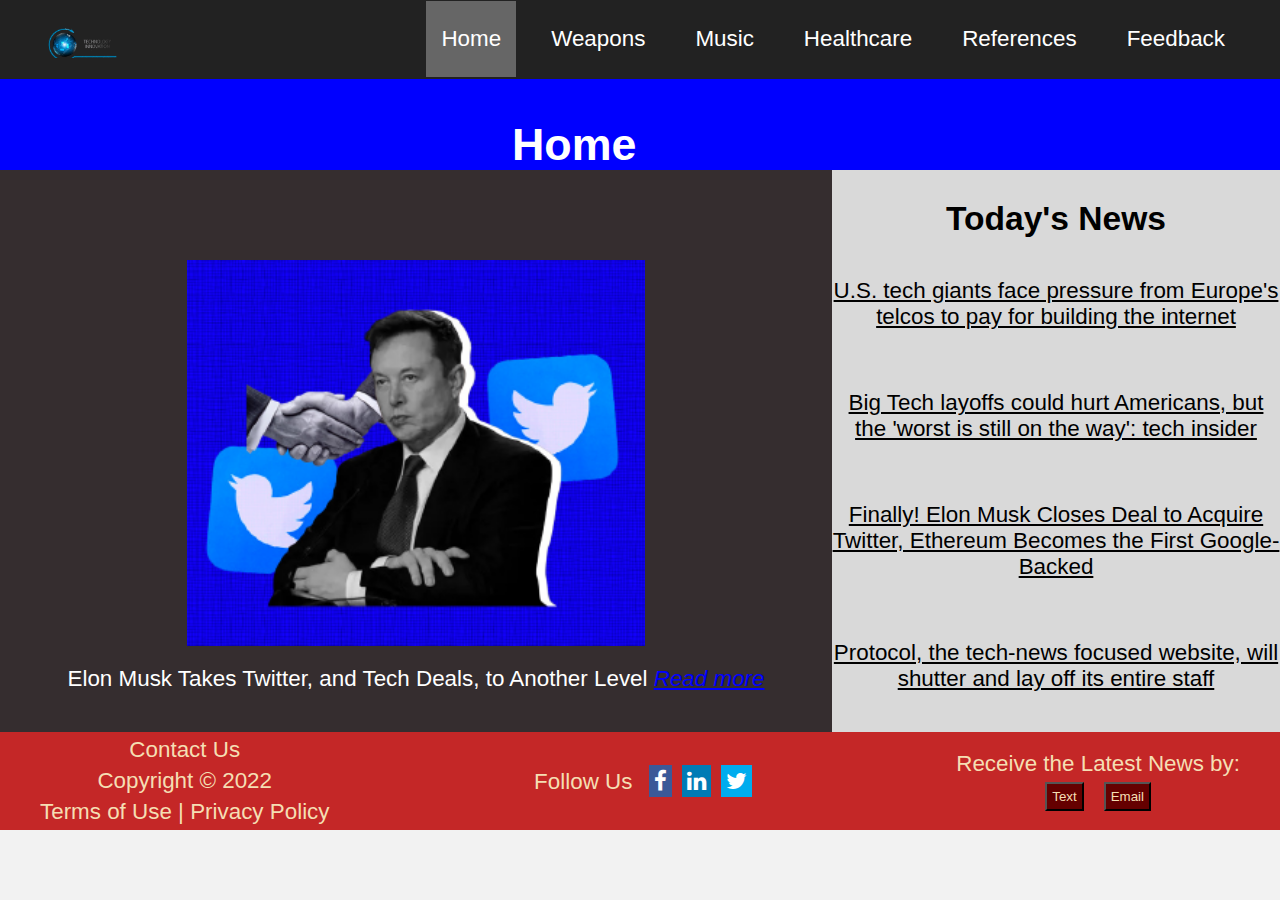
<file: index.html>
<!DOCTYPE html>
<html lang="en">
<head>
    <meta charset="UTF-8">
    <meta http-equiv="X-UA-Compatible" content="IE=edge">
    <meta name="viewport" content="width=device-width, initial-scale=1.0">
    <link rel="stylesheet" href="./assets/css/mainstyles.css">
    <link rel="stylesheet" href="https://cdnjs.cloudflare.com/ajax/libs/font-awesome/4.7.0/css/font-awesome.min.css">
    <title>Home page</title> 
</head>
<body>

    <nav>
        <ul class="menu">
          <li class="logo"><a href="index.html"><img src="./assets/images/logo-website.png" alt="Logo"></a></li>
          <li class="item"><a href="index.html">Home</a></li>
          <li class="item"><a href="weapons.html">Weapons</a></li>
          <li class="item"><a href="music.html">Music</a></li>
          <li class="item"><a href="healthcare.html">Healthcare</a></li>
          <li class="item"><a href="references.html">References</a></li>
          <li class="item"><a href="feedback.html">Feedback</a></li>
          <li class="toggle"><a href="#"><i class="fa fa-bars"></i></a></li>
        </ul>
    </nav>
        
    <div class="selected-menu">
        <h1 class="selected-menu-text">Home</h1>
    </div>
    <div class="main-content">
        <div class="main-img-with-text">
            <a href="https://www.nytimes.com/2022/10/28/technology/twitter-deal-musk-tech-companies.html" target="_blank"><img src="./assets/images/Elon-Musk.PNG" alt="Elon Musk News"></a>
            <p>Elon Musk Takes Twitter, and Tech Deals, to Another Level <a href="https://www.nytimes.com/2022/10/28/technology/twitter-deal-musk-tech-companies.html" target="_blank"> <i>Read more</i></a></p>
        </div>
        <div class="news-content">
            <h2>Today's News</h2>
            <a href="https://www.benton.org/headlines/us-tech-giants-face-pressure-europe%E2%80%99s-telecommunications-companies-pay-building-internet" target="_blank">U.S. tech giants face pressure from Europe's telcos to pay for building the internet</a>
            <a href="https://www.foxbusiness.com/technology/big-tech-layoffs-hurt-americans-worst-still-way-tech-insider" target="_blank">Big Tech layoffs could hurt Americans, but the 'worst is still on the way': tech insider</a>
            <a href="https://www.analyticsinsight.net/top-tech-news-today-finally-elon-musk-closes-deal-to-acquire-twitter-ethereum-becomes-the-first-google-backed-blockchain/" target="_blank">Finally! Elon Musk Closes Deal to Acquire Twitter, Ethereum Becomes the First Google-Backed</a>
            <a href="https://www.cnn.com/2022/11/15/media/protocol/index.html" target="_blank">Protocol, the tech-news focused website, will shutter and lay off its entire staff</a>
        </div>
    </div>
    <footer class="footer-container">
        <div class="contact-us-container">
            <p>Contact Us</p>
            <p>Copyright © 2022</p>
            <p>Terms of Use | Privacy Policy</p>
        </div>
        <div class="follow-us-container">
            <p>Follow Us <a href="#" class="fa fa-facebook"></a><a href="#" class="fa fa-linkedin"></a><a href="#" class="fa fa-twitter"></a></p>
        </div>
        <div class="receive-news-via-container">
            <p>Receive the Latest News by:</p>
            <div class="receive-news-buttons-container">  
                <button>Text</button>
                <button>Email</button>
            </div>
        </div>
    </footer>
    <script src="./assets/js/index.js"></script>
</body>
</html>
</file>
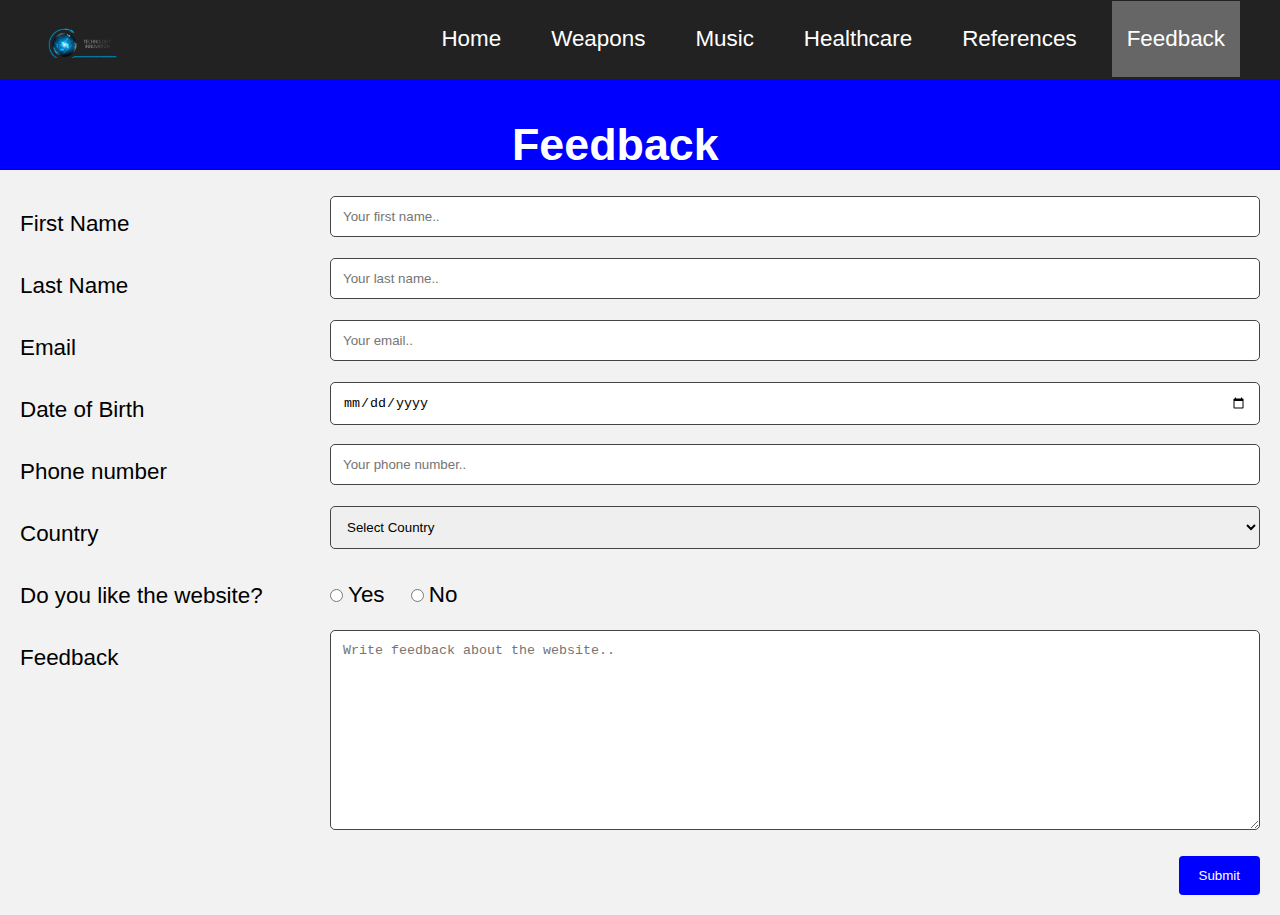
<file: feedback.html>
<!DOCTYPE html>
<html lang="en">
<head>
    <meta charset="UTF-8">
    <meta http-equiv="X-UA-Compatible" content="IE=edge">
    <meta name="viewport" content="width=device-width, initial-scale=1.0">
    <link rel="stylesheet" href="./assets/css/mainstyles.css">
    <link rel="stylesheet" href="./assets/css/feedbackstyle.css">
    <link rel="stylesheet" href="https://cdnjs.cloudflare.com/ajax/libs/font-awesome/4.7.0/css/font-awesome.min.css">
    <title>Feedback page</title>
</head>
<body>

    <nav>
      <ul class="menu">
        <li class="logo"><a href="#"><img src="./assets/images/logo-website.png" alt="Logo"></a></li>
        <li class="item"><a href="index.html">Home</a></li>
        <li class="item"><a href="weapons.html">Weapons</a></li>
        <li class="item"><a href="music.html">Music</a></li>
        <li class="item"><a href="healthcare.html">Healthcare</a></li>
        <li class="item"><a href="references.html">References</a></li>
        <li class="item"><a href="feedback.html">Feedback</a></li>
        <li class="toggle"><a href="#"><i class="fa fa-bars"></i></a></li>
      </ul>
    </nav>
    
    <div class="selected-menu">
        <h1 class="selected-menu-text">Feedback</h1>
    </div>
    <div class="form-container"> 
        <form>    

            <div class="row-container">    
                <div class="label-container">    
                    <label for="fName">First Name</label>    
                </div>    
                <div class="input-container">    
                    <input type="text" id="fName" name="firstname" placeholder="Your first name.." required>    
                </div>    
            </div>    

            <div class="row-container">    
                <div class="label-container">    
                    <label for="lName">Last Name</label>    
                </div>    
                <div class="input-container">    
                    <input type="text" id="lName" name="lastname" placeholder="Your last name.." required>    
                </div>    
            </div>    

            <div class="row-container">    
                <div class="label-container">    
                    <label for="email">Email</label>    
                </div>    
                <div class="input-container">    
                    <input type="email" id="email" name="mailid" placeholder="Your email.." required>    
                </div>    
            </div>

            <div class="row-container">    
                <div class="label-container">    
                    <label for="birthday">Date of Birth</label>    
                </div>    
                <div class="input-container">    
                    <input type="date" id="birthday" name="birthday" min="1920-01-01" required>    
                </div>    
            </div>

            <div class="row-container">    
                <div class="label-container">    
                    <label for="phone">Phone number</label>    
                </div>    
                <div class="input-container">    
                    <input type="tel" id="phone" name="phone" placeholder="Your phone number.." pattern="[0-9]{3}[0-9]{3}[0-9]{4}">    
                </div>    
            </div>     

            <div class="row-container">    
                <div class="label-container">    
                    <label for="country">Country</label>    
                </div>    
                <div class="input-container">    
                    <select id="country" name="country" required>     
                        <option value="">Select Country</option>    
                        <option value="Australia">Australia</option>    
                        <option value="Canada">Canada</option>    
                        <option value="USA">USA</option>    
                        <option value="Russia">Russia</option>    
                        <option value="Japan">Japan</option>    
                        <option value="India">India</option>    
                        <option value="China">China</option>    
                    </select>    
                </div>    
            </div>

            <div class="row-container">    
                <div class="label-container">    
                    <label for="radioInputY">Do you like the website?</label>    
                </div>    
                <div class="radio-container">    
                    <input type="radio" id="radioInputY" name="radioinput" required>Yes 
                    <input type="radio" id="radioInputN" name="radioinput" required>No     
                </div>    
            </div>

            <div class="row-container">    
                <div class="label-container">    
                    <label for="feedback">Feedback</label>
                </div>    
                <div class="input-container"> 
                    <textarea id="feedback" name="feedback" placeholder="Write feedback about the website.." style="height:200px"></textarea>    
                </div>    
            </div>   

            <div class="submit-container">    
                <input type="submit" value="Submit">    
            </div>    

        </form>    
      </div>
    <script src="./assets/js/index.js"></script>
    <script src="./assets/js/feedback.js"></script>
</body>
</html>
</file>
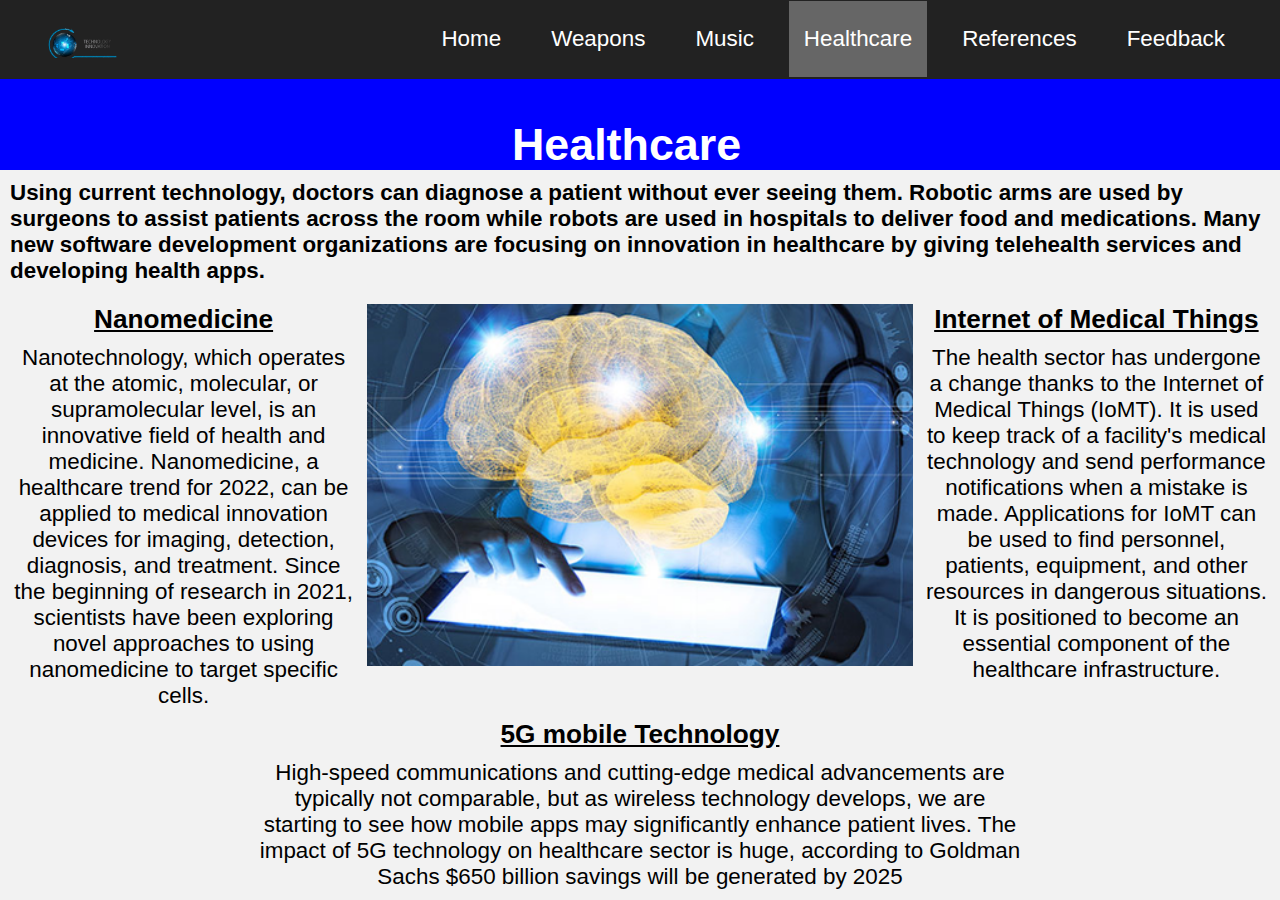
<file: healthcare.html>
<!DOCTYPE html>
<html lang="en">
<head>
    <meta charset="UTF-8">
    <meta http-equiv="X-UA-Compatible" content="IE=edge">
    <meta name="viewport" content="width=device-width, initial-scale=1.0">
    <link rel="stylesheet" href="./assets/css/mainstyles.css">
    <link rel="stylesheet" href="./assets/css/contentstyles.css">
    <link rel="stylesheet" href="https://cdnjs.cloudflare.com/ajax/libs/font-awesome/4.7.0/css/font-awesome.min.css">
    <title>Healthcare page</title>
</head>
<body>

    <nav>
      <ul class="menu">
        <li class="logo"><a href="#"><img src="./assets/images/logo-website.png" alt="Logo"></a></li>
        <li class="item"><a href="index.html">Home</a></li>
        <li class="item"><a href="weapons.html">Weapons</a></li>
        <li class="item"><a href="music.html">Music</a></li>
        <li class="item"><a href="healthcare.html">Healthcare</a></li>
        <li class="item"><a href="references.html">References</a></li>
        <li class="item"><a href="feedback.html">Feedback</a></li>
        <li class="toggle"><a href="#"><i class="fa fa-bars"></i></a></li>
      </ul>
    </nav>
    
    <div class="selected-menu">
        <h1 class="selected-menu-text">Healthcare</h1>
    </div>
  
    <div class="info-paragraph">
      <p>
        Using current technology, doctors can diagnose a patient without 
        ever seeing them. Robotic arms are used by surgeons to assist 
        patients across the room while robots are used in hospitals to 
        deliver food and medications. Many new software development 
        organizations are focusing on innovation in healthcare by giving 
        telehealth services and developing health apps.
      </p>
    </div>
    <div class="main-content-container">
      <div class="left-content-container">
        <h3>
          Nanomedicine
        </h3>
        <p>
          Nanotechnology, which operates at the atomic, molecular, or 
          supramolecular level, is an innovative field of health and 
          medicine. Nanomedicine, a healthcare trend for 2022, can be 
          applied to medical innovation devices for imaging, detection, 
          diagnosis, and treatment. Since the beginning of research in 2021, 
          scientists have been exploring novel approaches to using 
          nanomedicine to target specific cells.
        </p>
      </div>

      <div class="center-img-container">
        <img src="./assets/images/healthcare-img.PNG" alt="Healthcare image">
      </div>
      
      <div class="right-content-container">
        <h3>
          Internet of Medical Things
        </h3>
        <p>
          The health sector has undergone a change thanks to the Internet 
          of Medical Things (IoMT). It is used to keep track of a facility's 
          medical technology and send performance notifications when a 
          mistake is made. Applications for IoMT can be used to find personnel, 
          patients, equipment, and other resources in dangerous situations. 
          It is positioned to become an essential component of 
          the healthcare infrastructure. 
        </p>
      </div>
    </div>
    <div class="last-info-container">
      <h3>
        5G mobile Technology
      </h3>
      <p>
        High-speed communications and cutting-edge medical advancements 
        are typically not comparable, but as wireless technology develops, 
        we are starting to see how mobile apps may significantly enhance 
        patient lives. The impact of 5G technology on healthcare sector 
        is huge, according to Goldman Sachs $650 billion savings will be generated by 2025
      </p>
    </div>

    <script src="./assets/js/index.js"></script>
</body>
</html>
</file>
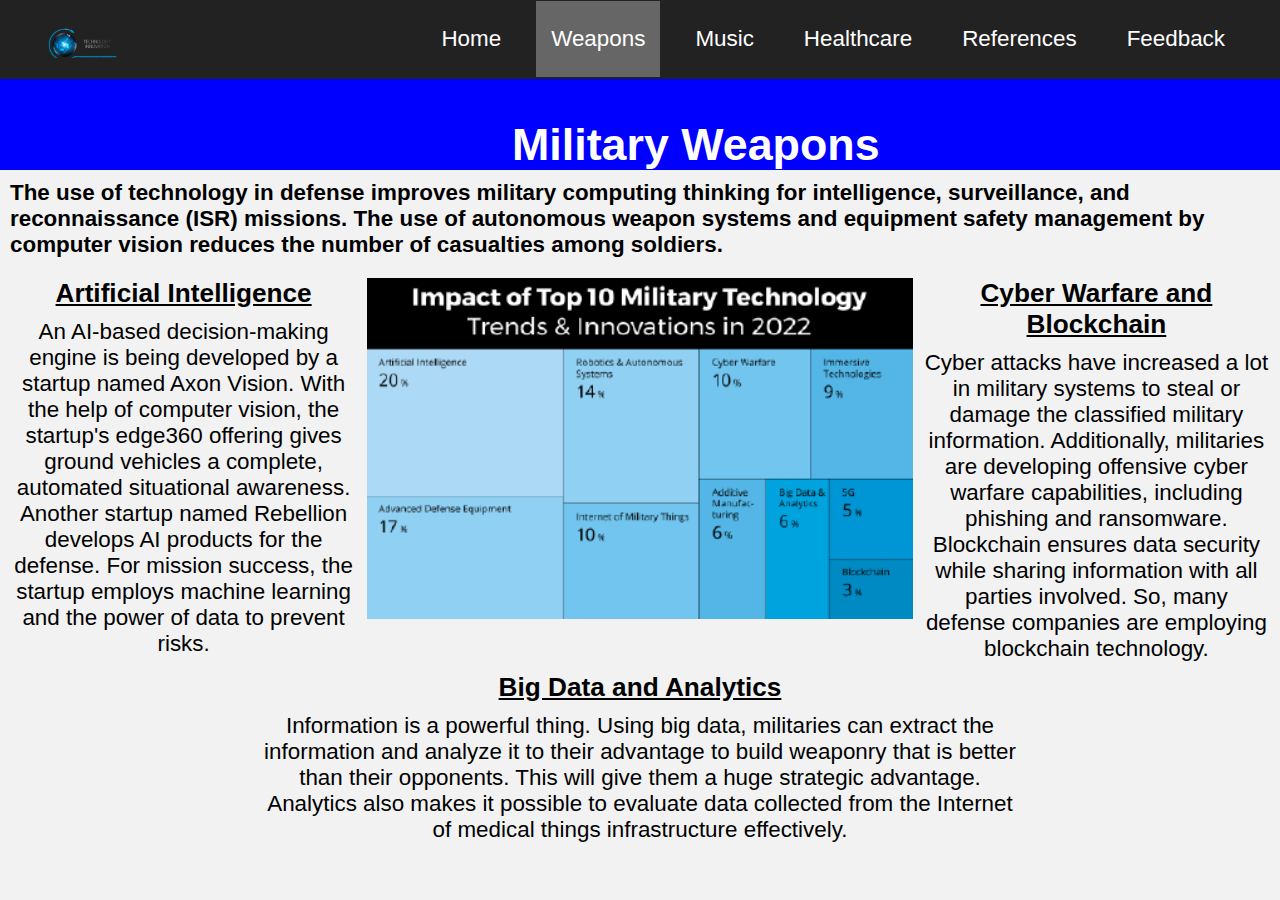
<file: weapons.html>
<!DOCTYPE html>
<html lang="en">
<head>
    <meta charset="UTF-8">
    <meta http-equiv="X-UA-Compatible" content="IE=edge">
    <meta name="viewport" content="width=device-width, initial-scale=1.0">
    <link rel="stylesheet" href="./assets/css/mainstyles.css">
    <link rel="stylesheet" href="./assets/css/contentstyles.css">
    <link rel="stylesheet" href="https://cdnjs.cloudflare.com/ajax/libs/font-awesome/4.7.0/css/font-awesome.min.css">
    <title>Weapons page</title>
</head>
<body>

    <nav>
      <ul class="menu">
        <li class="logo"><a href="#"><img src="./assets/images/logo-website.png" alt="Logo"></a></li>
        <li class="item"><a href="index.html">Home</a></li>
        <li class="item"><a href="weapons.html">Weapons</a></li>
        <li class="item"><a href="music.html">Music</a></li>
        <li class="item"><a href="healthcare.html">Healthcare</a></li>
        <li class="item"><a href="references.html">References</a></li>
        <li class="item"><a href="feedback.html">Feedback</a></li>
        <li class="toggle"><a href="#"><i class="fa fa-bars"></i></a></li>
      </ul>
    </nav>

    <div class="selected-menu">
        <h1 class="selected-menu-text">Military Weapons</h1>
    </div>
    <div class="info-paragraph">
      <p>
        The use of technology in defense improves military computing thinking for intelligence,
        surveillance, and reconnaissance (ISR) missions. The use of autonomous weapon systems and equipment safety
        management by computer vision reduces the number of casualties among soldiers.
      </p>
    </div>
    <div class="main-content-container">
      <div class="left-content-container">
        <h3>
          Artificial Intelligence
        </h3>
        <p>
          An AI-based decision-making
          engine is being developed by a
          startup named Axon Vision. With
          the help of computer vision, the
          startup's edge360 offering gives
          ground vehicles a complete,
          automated situational awareness.
          Another startup named Rebellion
          develops AI products for the
          defense. For mission success, the
          startup employs machine learning
          and the power of data to prevent
          risks.
        </p>
      </div>

      <div class="center-img-container">
        <img src="./assets/images/weapons-img.PNG" alt="Impacts of Military Technology">
      </div>
      
      <div class="right-content-container">
        <h3>
          Cyber Warfare and Blockchain
        </h3>
        <p>
          Cyber attacks have increased a lot in
          military systems to steal or damage
          the classified military information.
          Additionally, militaries are
          developing offensive cyber warfare
          capabilities, including phishing and
          ransomware. Blockchain ensures
          data security while sharing
          information with all parties
          involved. So, many defense
          companies are employing blockchain
          technology.
        </p>
      </div>
    </div>
    <div class="last-info-container">
      <h3>
        Big Data and Analytics
      </h3>
      <p>
        Information is a powerful thing. Using big data, militaries can extract the information
        and analyze it to their advantage to build weaponry that is better than their
        opponents. This will give them a huge strategic advantage. Analytics also makes it
        possible to evaluate data collected from the Internet of medical things infrastructure
        effectively.
      </p>
    </div>
    
    <script src="./assets/js/index.js"></script>
</body>
</html>
</file>
<file: assets/css/mainstyles.css>
*{
  box-sizing: border-box;
  padding: 0;
  margin: 0;
  
}

body {
  font-family: sans-serif;
  font-size: 1.75vw;
  background-color: #f2f2f2;
}

nav {
  background: #222;
  padding: 0 30px;
  
}

nav a {
  color: white;
  text-decoration: none;
}

.menu {
  list-style-type: none;
}

.logo {
  width: 80%;
}

.logo img {
  width: 25%;
}

.item {
  padding: 10px;
}
.active-page, .item:hover {
  background-color: #666;
}


.menu {
  display: flex;
  flex-wrap: wrap;
  justify-content: space-between;
  align-items: center;
}

.menu li a {
  display: block;
  padding: 15px 5px;
}

.toggle {
  order: 1;
  font-size: 1.75vw;
}

.item {
  order: 3;
  width: 100%;
  text-align: center;
  display: none;
}

.item a{
  font-size: 1.5vw;
}

.active .item {
  display: block;
}

@media all and (min-width: 600px) {

  .menu {
    justify-content: center;
  }

  .logo {
    flex: 1;
  }

  .logo img {
    width: 15%;
  }

}

@media all and (min-width: 850px) {
  .menu {
    align-items: center;
    flex-wrap: nowrap;
    background: none;
  }

  .logo {
    order: 0;
  }

  .logo img {
    width: 25%;
  }

  .item {
    order: 1;
    position: relative;
    display: block;
    width: auto;
    margin: 0 10px 0 10px;
  }

  .item a{
    font-size: 1.75vw;
  }

  .toggle {
    display: none;
  }
}

.selected-menu {
  background-color: blue;
  padding-top: 40px;
  margin-bottom: 0;
  width: 100%;
  
}

.selected-menu-text {
  color: white;
  margin-left: 40%;
  margin-bottom: 0;
}


.main-content{
  display: flex;
  background-color: #352d2f;
  justify-content: space-between;
}

@media only screen and (max-width: 850px) {
  .main-content {
    flex-direction: column;
  }
}

.main-img-with-text {
  flex-basis: 65%;
  text-align: justify;
  padding-top: 30px;
  display: block;
}

.main-img-with-text img {
  width: 55%;
  display: block;
  margin: 60px auto 20px auto;
  transition: all 1s ease; 
  -webkit-transition: all 1s ease;
}

.main-img-with-text img:hover {
  width: 65%;
  display: block;
  margin: 60px auto 20px auto;
}

.main-img-with-text p {
  margin: 10px 0 10px 0;
  color: white;
  text-align: center;
  font-size: 1.75vw;
  
}

.main-img-with-text a {
  color: blue;
}

.news-content {
  display: flex;
  background-color:#d9d9d9;
  flex-basis: 35%;
  flex-direction: column;
  text-align: center;
}

.news-content h2 {
  margin: 30px 0 20px 0;
}

.news-content a {
  color: black;
  font-size: 1.75vw;
  margin: 20px 0 40px 0;
}

.footer-container {
  display: flex;
  flex-direction: row;
  justify-content: space-between;
  align-items: center;
  background-color: #c42727;
}

@media only screen and (max-width: 850px) {

  .footer-container {
    flex-direction: column;
    justify-content: center;
    align-items: center;
  }
}

.contact-us-container {
  display: block;
  margin-left: 40px;
  text-align: center;
}

@media only screen and (max-width: 850px) {
  .contact-us-container  {
    margin: 10px 0 10px 0;
  }
}

.contact-us-container p {
  margin: 5px 0 5px 0;
  color: wheat;
}

.follow-us-container p {
  color: wheat;
}

.fa {
  padding: 5px;
  text-decoration: none;
  cursor: pointer;
  margin-left: 10px;
}

.fa:hover {
  opacity: 0.8;
}

.fa-facebook {
  background: #3b5998;
  color: white;
}

.fa-linkedin {
  background: #007bb5;
  color: white;
}

.fa-twitter {
  background: #00acee;
  color: white;
}

.receive-news-via-container {
  display: flex;
  justify-content: center;
  align-items: center;
  flex-direction: column;
  margin-right: 40px;
  color: wheat;
}

@media only screen and (max-width: 850px) {

  .follow-us-container  {
    margin: 10px 0 10px 0;
  }
  
  .receive-news-via-container  {
    margin: 10px 0 10px 0;
  }
}

.receive-news-via-container p {
  margin-bottom: 5px;
}

.receive-news-buttons-container {
  display: flex;
  flex-direction: row;
}

.receive-news-buttons-container button {
  background-color: #650000;
  color: wheat;
  margin: 0 auto;
  padding: 5px;
}

.receive-news-buttons-container button:first-child {
  margin-right: 20px;
}

.receive-news-buttons-container button:hover {
  opacity: 0.8;
}
</file>
<file: assets/css/feedbackstyle.css>
input[type=email], input[type=text], input[type=tel], input[type=date], select, textarea {    
    width: 100%;    
    padding: 12px;    
    border: 1px solid rgb(70, 68, 68);    
    border-radius: 5px;
}    

input[type=radio] {
    margin-right: 5px;
}

.radio-container input[type=radio]:nth-child(2) {
    margin-left: 20px;
}

.radio-container {
    float: left;    
    width: 75%;    
    margin-top: 20px;
}

input[type=submit] {    
    background-color: blue;    
    color: white;    
    padding: 12px 20px;    
    border: none;    
    border-radius: 4px;    
    cursor: pointer;    
    float: right;
}    




label {    
    padding: 15px 15px 15px 0;    
    display: inline-block;    
}    



input[type=submit]:hover {    
    background-color: #45a049;    
}    

.form-container {    
    border-radius: 5px;    
    background-color: #f2f2f2;    
    padding: 20px;    
}    

.label-container {    
    float: left;    
    width: 25%;    
    margin-top: 6px;    
}    

.input-container {    
    float: left;    
    width: 75%;    
    margin-top: 6px;    
}    

.row-container:after {    
    content: "";    
    display: table;    
    clear: both;    
}    

.submit-container {
    margin-top: 20px;
}

.submit-container:after {
    content: ""; 
    display: table;    
    clear: both; 
}
</file>
<file: assets/css/contentstyles.css>
.info-paragraph p{
    margin: 10px;
    font-weight: 550;
}

.main-content-container {
    display: flex;
    flex-direction: row;
    margin-top: 20px;
}

.left-content-container {
    flex-basis: 28%;
    margin-left: 10px;
}

.left-content-container p {
    text-align: center;
    margin-top: 10px;
}

.center-img-container {
    flex-basis: 44%;
    margin: 0 10px 0 10px;
}

.center-img-container img {
    width: 100%;
}

.right-content-container {
    flex-basis: 28%;
    margin-right: 10px;
}

.right-content-container p{
    text-align: center;
    margin-top: 10px;
}

h3 {
    text-align: center;
    text-decoration: underline;
}

.last-info-container {
    margin-top: 10px;
}

.last-info-container p{
    text-align: center;
    margin: 10px 20% 10px 20%;
}

.video-container {
    display: block;
    margin: 40px 0;
}

video {
    display: block;
    margin: 0 auto;
    width: 40%;
}

@media only screen and (max-width: 850px) {
    .main-content-container {
        flex-direction: column;
    }

    .left-content-container {
        margin: 10px;
        order: 2;
    }

    .center-img-container {
        margin: 10px;
        order: 1;
    }
    
    .center-img-container img {
        display: block;
        margin: auto;
        width: 50%;
    }
    
    .right-content-container {
        margin: 10px;
        order: 3;
    }

    .last-info-container p{
        margin: 10px;
    }
  }

.citations-container {
    margin: 20px 10px 0 25px;
    font-size: 1.5vw;
}

.citations-container li {
    margin: 15px 0 15px 0;
}
</file>
